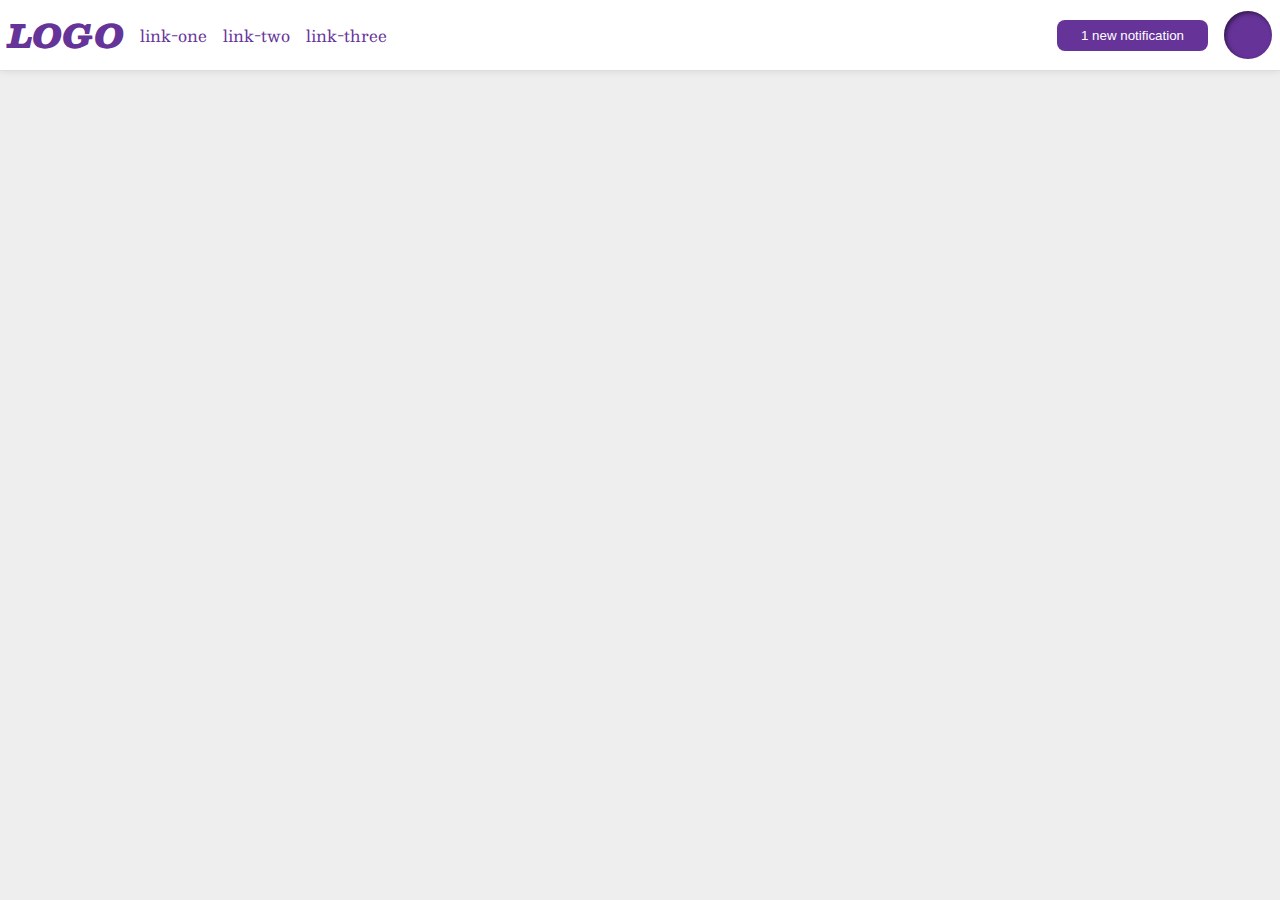
<file: flex/03-flex-header-2/index.html>
<!DOCTYPE html>
<html lang="en">
  <head>
    <meta charset="UTF-8">
    <meta http-equiv="X-UA-Compatible" content="IE=edge">
    <meta name="viewport" content="width=device-width, initial-scale=1.0">
    <title>Flex Header 2</title>
    <link rel="stylesheet" href="style.css">
  </head>
  <body>
    <div class="header">
      <div class="left">
      <div class="logo">
        LOGO
      </div>
      <ul class="links">
        <li><a href="https://google.com">link-one</a></li>
        <li><a href="https://google.com">link-two</a></li>
        <li><a href="https://google.com">link-three</a></li>
      </ul>
    </div>
    <div class="right">
      <button class="notifications right">
        1 new notification
      </button>
      <div class="profile-image"></div>
    </div>
    </div>
  </body>
</html>
</file>
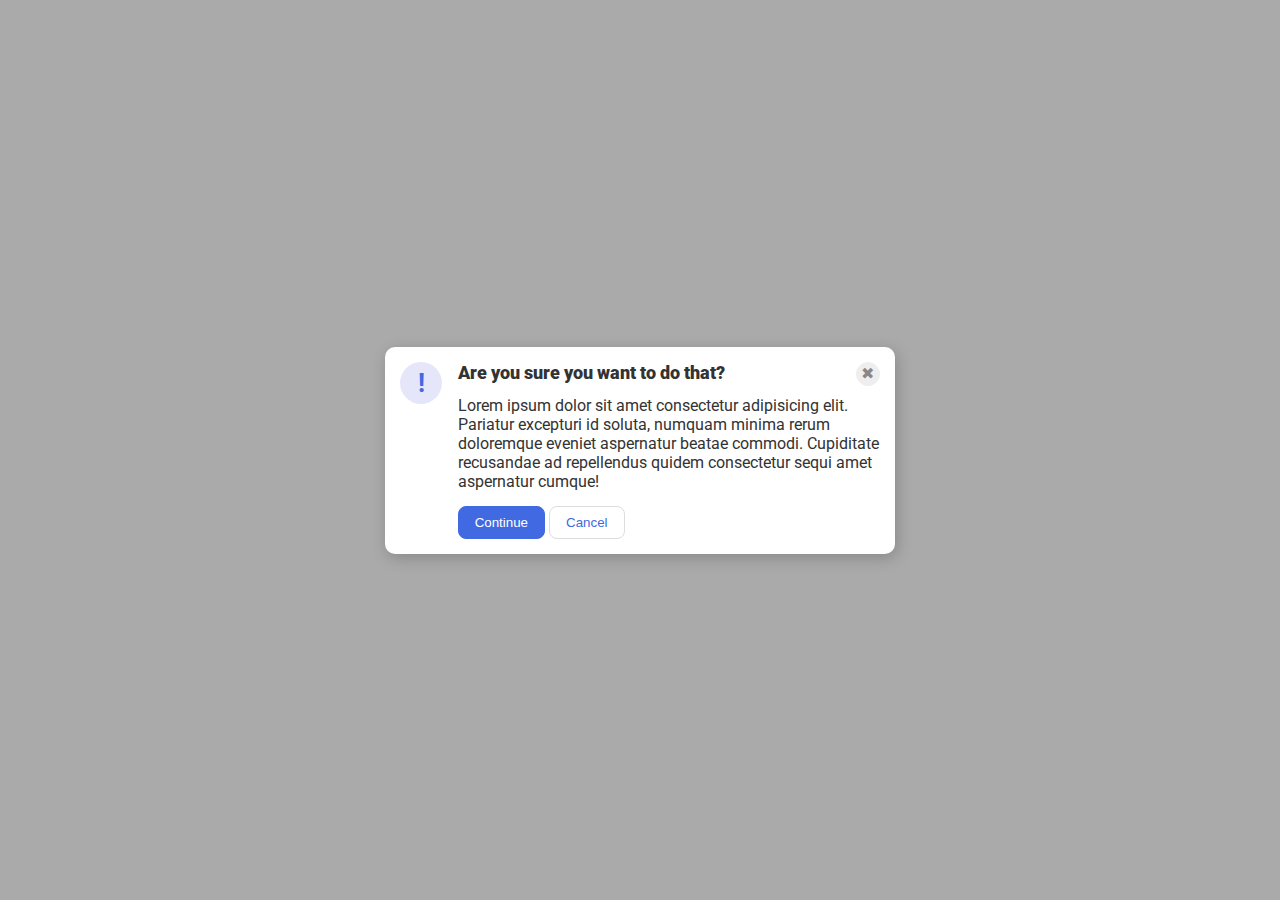
<file: flex/05-flex-modal/index.html>
<!DOCTYPE html>
<html lang="en">
  <head>
    <meta charset="UTF-8">
    <meta http-equiv="X-UA-Compatible" content="IE=edge">
    <meta name="viewport" content="width=device-width, initial-scale=1.0">
    <link rel="stylesheet" href="style.css">
    <title>Modal</title>
  </head>
  <body>
    <div class="modal">
        <div class="icon">!</div>
        <div class="container">
        <div class="header">Are you sure you want to do that?
        <button class="close-button">✖</button>
      </div>
        <div class="text">Lorem ipsum dolor sit amet consectetur adipisicing elit. Pariatur excepturi id soluta, numquam minima rerum doloremque eveniet aspernatur beatae commodi. Cupiditate recusandae ad repellendus quidem consectetur sequi amet aspernatur cumque!</div>
      <button class="continue">Continue</button>
      <button class="cancel">Cancel</button>
        
      </div>
    
    </div>
  </body>
</html>
</file>
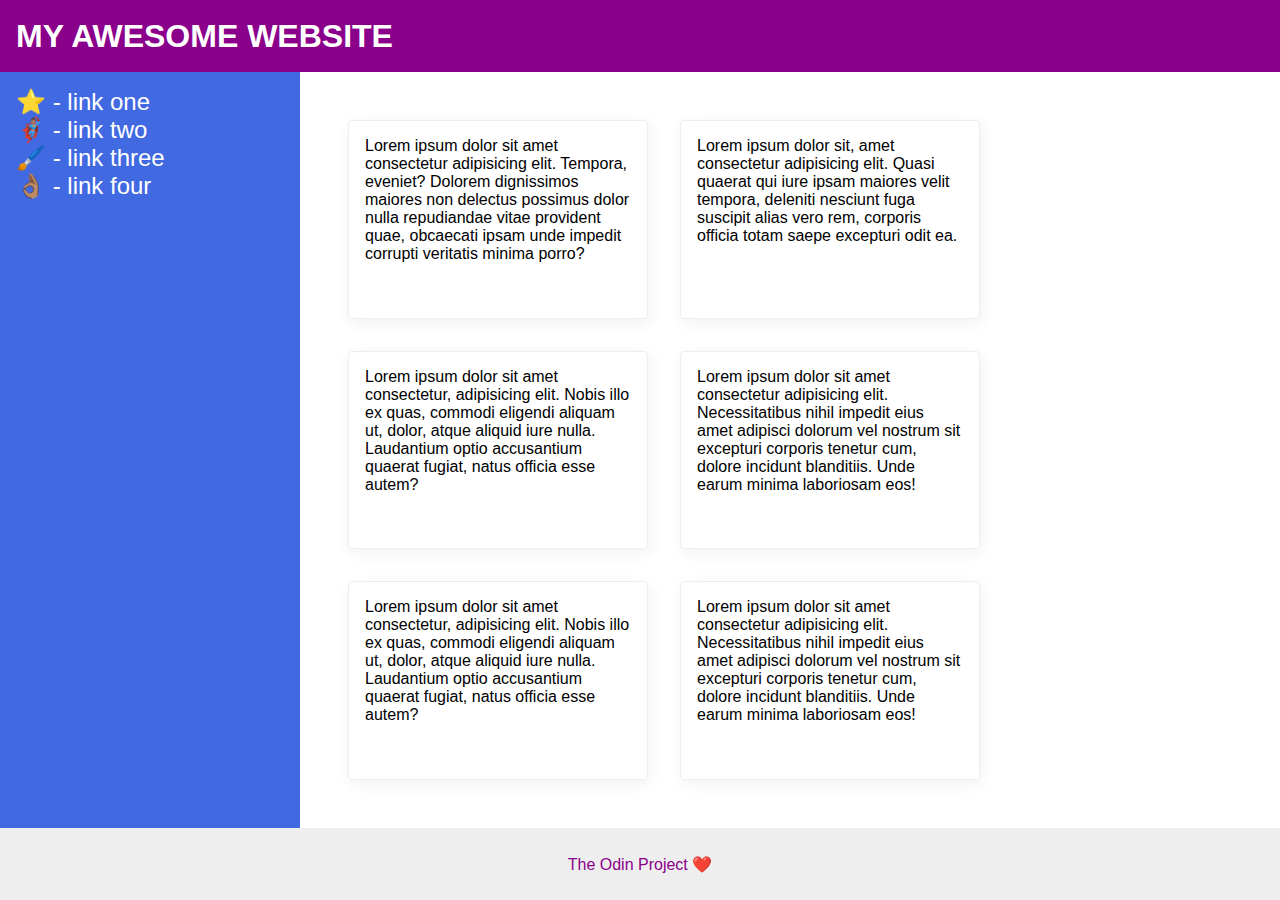
<file: flex/07-flex-layout-2/index.html>
<!DOCTYPE html>
<html lang="en">
  <head>
    <meta charset="UTF-8">
    <meta http-equiv="X-UA-Compatible" content="IE=edge">
    <meta name="viewport" content="width=device-width, initial-scale=1.0">
    <title>The Holy Grail</title>
    <link rel="stylesheet" href="style.css">
  </head>
  <body>
    <div class="header">
      MY AWESOME WEBSITE
    </div>
    <div class="container">
    <div class="sidebar">
      <ul>
        <li><a href="#">⭐ - link one</a></li>
        <li><a href="#">🦸🏽‍♂️ - link two</a></li>
        <li><a href="#">🖌️ - link three</a></li>
        <li><a href="#">👌🏽 - link four</a></li>
      </ul>
    </div>
    <div class="main-content">
    <div class="card">Lorem ipsum dolor sit amet consectetur adipisicing elit. Tempora, eveniet? Dolorem dignissimos maiores non delectus possimus dolor nulla repudiandae vitae provident quae, obcaecati ipsam unde impedit corrupti veritatis minima porro?</div>
    <div class="card">Lorem ipsum dolor sit, amet consectetur adipisicing elit. Quasi quaerat qui iure ipsam maiores velit tempora, deleniti nesciunt fuga suscipit alias vero rem, corporis officia totam saepe excepturi odit ea.</div>
    <div class="card">Lorem ipsum dolor sit amet consectetur, adipisicing elit. Nobis illo ex quas, commodi eligendi aliquam ut, dolor, atque aliquid iure nulla. Laudantium optio accusantium quaerat fugiat, natus officia esse autem?</div>
    <div class="card">Lorem ipsum dolor sit amet consectetur adipisicing elit. Necessitatibus nihil impedit eius amet adipisci dolorum vel nostrum sit excepturi corporis tenetur cum, dolore incidunt blanditiis. Unde earum minima laboriosam eos!</div>
    <div class="card">Lorem ipsum dolor sit amet consectetur, adipisicing elit. Nobis illo ex quas, commodi eligendi aliquam ut, dolor, atque aliquid iure nulla. Laudantium optio accusantium quaerat fugiat, natus officia esse autem?</div>
    <div class="card">Lorem ipsum dolor sit amet consectetur adipisicing elit. Necessitatibus nihil impedit eius amet adipisci dolorum vel nostrum sit excepturi corporis tenetur cum, dolore incidunt blanditiis. Unde earum minima laboriosam eos!</div>
  </div>
  </div>
    <div class="footer">
      The Odin Project ❤️
    </div>
  </body>
</html>
</file>
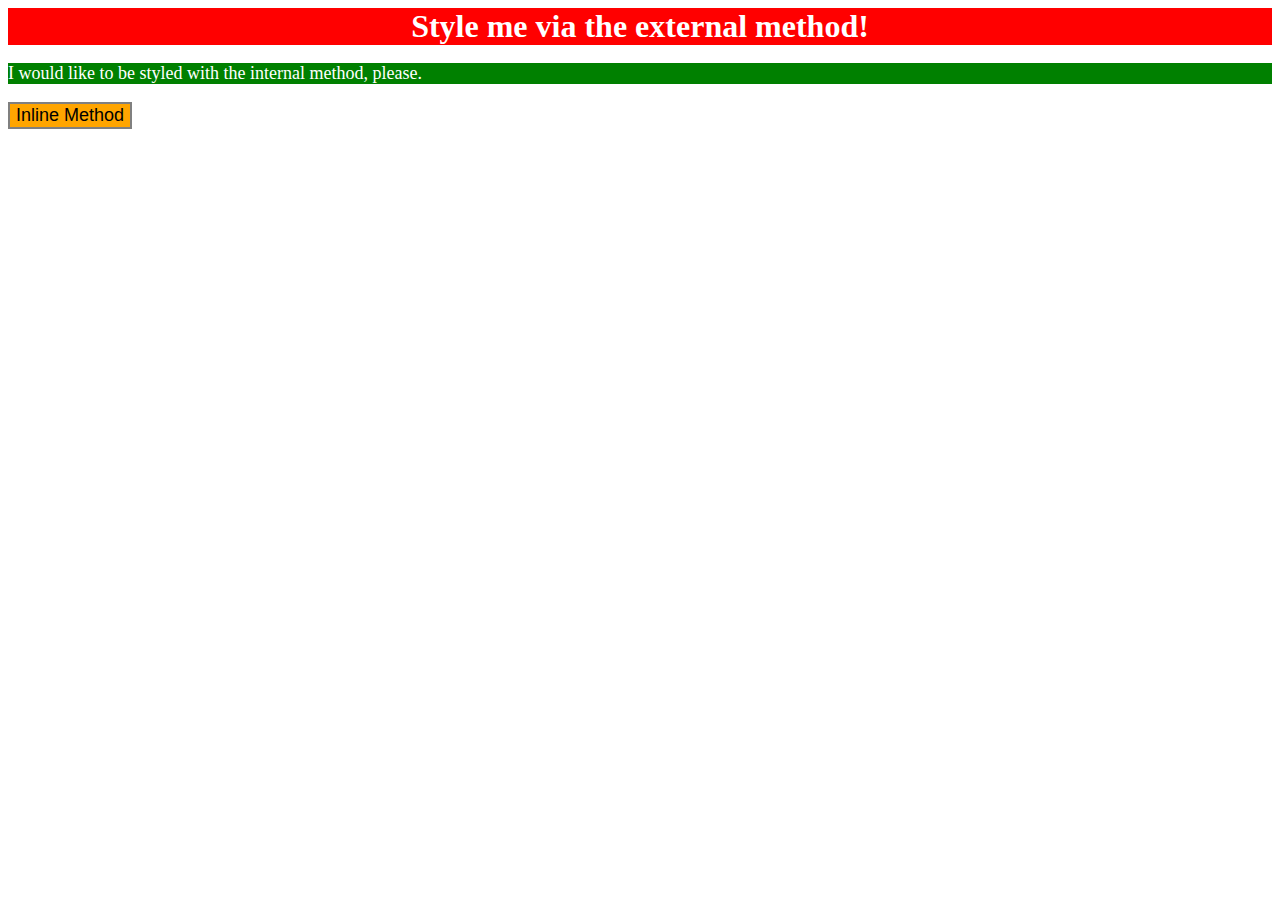
<file: foundations/01-css-methods/index.html>
<!DOCTYPE html>
<html lang="en">
  <head>
    <meta charset="UTF-8">
    <meta http-equiv="X-UA-Compatible" content="IE=edge">
    <meta name="viewport" content="width=device-width, initial-scale=1.0">
    <title>Methods for Adding CSS</title>
    <link rel="stylesheet" href="styles.css">
    <style>
      p {
        color: white; background-color: green; font-size: 18px;
      }
    </style>
  </head>
  <body>
    <div>Style me via the external method!</div>
    <p>I would like to be styled with the internal method, please.</p>
    <button style="background-color: orange; font-size: 18px; border: 2px solid gray;">Inline Method</button>
  </body>
</html>
</file>
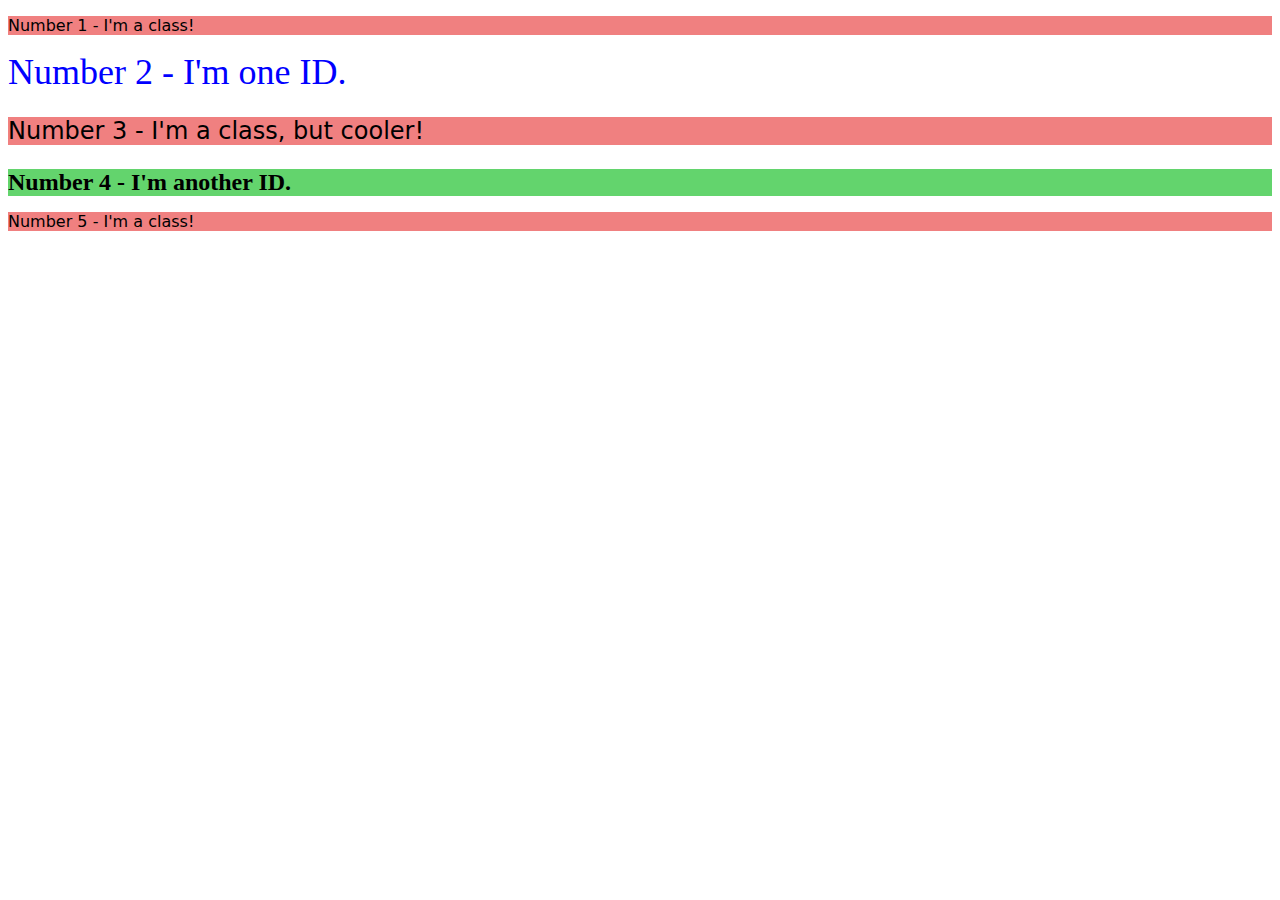
<file: foundations/02-class-id-selectors/index.html>
<!DOCTYPE html>
<html lang="en">
  <head>
    <meta charset="UTF-8">
    <meta http-equiv="X-UA-Compatible" content="IE=edge">
    <meta name="viewport" content="width=device-width, initial-scale=1.0">
    <title>Class and ID Selectors</title>
    <link rel="stylesheet" href="style.css">
  </head>
  <body>
    <p class="what">Number 1 - I'm a class!</p>
    <div id="two">Number 2 - I'm one ID.</div>
    <p class="three">Number 3 - I'm a class, but cooler!</p>
    <div id="four">Number 4 - I'm another ID.</div>
    <p class="five">Number 5 - I'm a class!</p>
  </body>
</html>
</file>
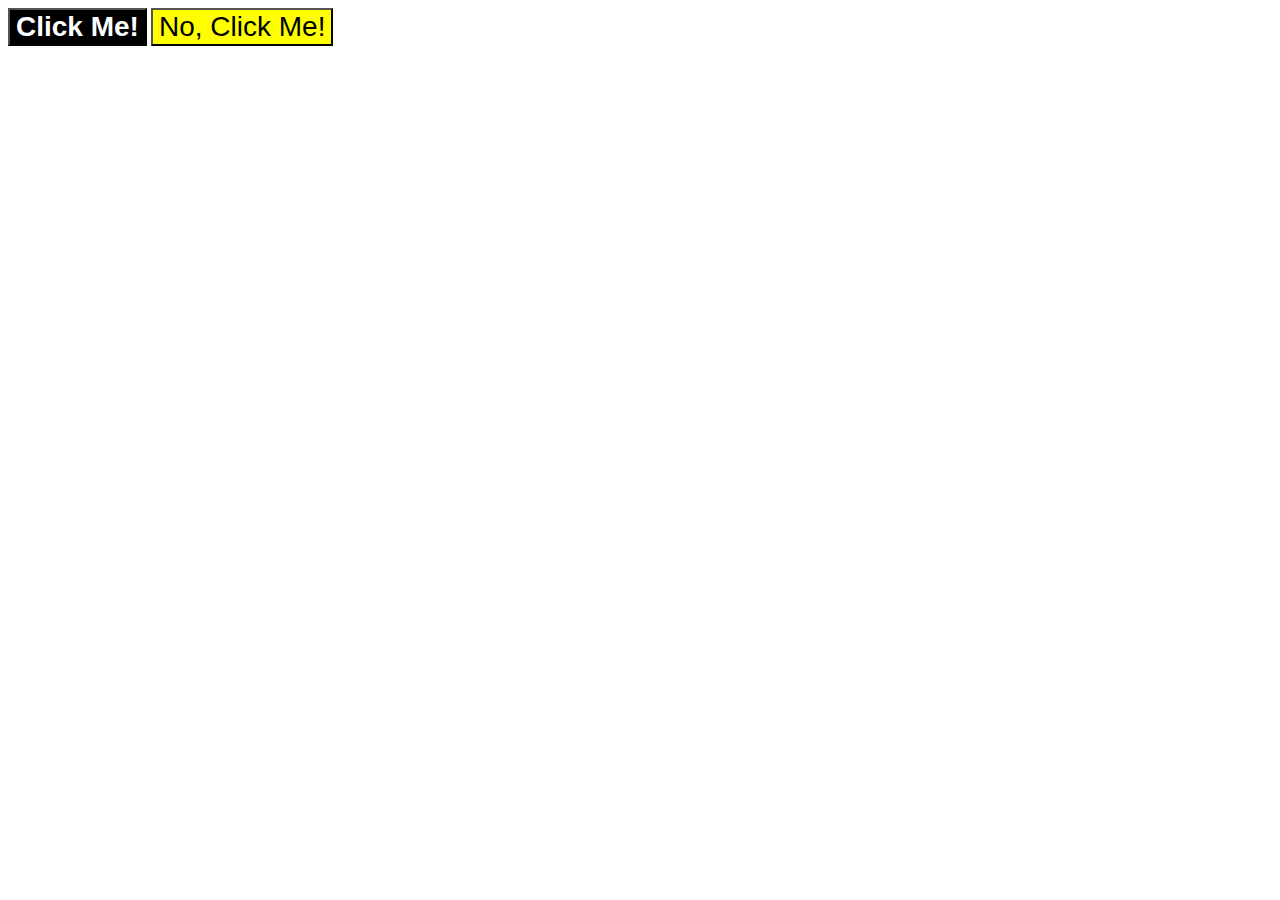
<file: foundations/03-grouping-selectors/index.html>
<!DOCTYPE html>
<html lang="en">
  <head>
    <meta charset="UTF-8">
    <meta http-equiv="X-UA-Compatible" content="IE=edge">
    <meta name="viewport" content="width=device-width, initial-scale=1.0">
    <title>Grouping Selectors</title>
    <link rel="stylesheet" href="style.css">
  </head>
  <body>
    <button class="button-one">Click Me!</button>
    <button class="button-two">No, Click Me!</button>
  </body>
</html>
</file>
<file: flex/03-flex-header-2/style.css>
/* this is some magical font-importing.  
you'll learn about it later. */
@import url('https://fonts.googleapis.com/css2?family=Besley:ital,wght@0,400;1,900&display=swap');

body {
  margin: 0;
  background: #eee;
  font-family: Besley, serif;
}

.header {
  background: white;
  border-bottom: 1px solid #ddd;
  box-shadow: 0 0 8px rgba(0,0,0,.1);
  padding: 8px;
  display: flex;
  justify-content: space-between;
}

.profile-image {
  background: rebeccapurple;
  box-shadow: inset 2px 2px 4px rgba(0,0,0,.5);
  border-radius: 50%;
  width: 48px;
  height: 48px;
}

.logo {
  color: rebeccapurple;
  font-size: 32px;
  font-weight: 900;
  font-style: italic;
  display: flex;
}

button {
  border: none;
  border-radius: 8px;
  background: rebeccapurple;
  color: white;
  padding: 8px 24px;
}

a {
  /* this removes the line under our links */
  text-decoration: none;
  color: rebeccapurple;
}

ul {
  list-style-type: none;
  display: flex;
  margin: 0;
  padding: 0;
  gap: 16px;
}

.left, .right {
  display: flex;
  align-items: center;
  gap: 16px;

}
</file>
<file: flex/05-flex-modal/style.css>
@import url('https://fonts.googleapis.com/css2?family=Roboto:wght@400;700&display=swap');

html, body {
  height: 100%;
}

body {
  font-family: Roboto, sans-serif;
  margin: 0;
  background: #aaa;
  color: #333;
  /* I'll give you this one for free lol */
  display: flex;
  align-items: center;
  justify-content: center;
}

.modal {
  background: white;
  padding: 15px;
  width: 480px;
  border-radius: 10px;
  box-shadow: 2px 4px 16px rgba(0,0,0,.2);
  display: flex;
  justify-content: space-evenly;
  gap: 15px;
}

.icon {
  color: royalblue;
  font-size: 26px;
  font-weight: 700;
  background: lavender;
  width: 42px;
  height: 42px;
  border-radius: 50%;
  display: flex;
  align-items: center;
  justify-content: center;
  /* flex-direction: column; */
  flex-shrink: 0;
}

.close-button {
  background: #eee;
  border-radius: 50%;
  color: #888;
  font-weight: 400;
  font-size: 16px;
  height: 24px;
  width: 24px;
  display: flex;
  align-items: center;
  justify-content: center;
  border: 1px solid #eee;
  padding: 0;
}

button {
  cursor: pointer;
  padding: 8px 16px;
  border-radius: 8px;
}

button.continue {
  background: royalblue;
  border: 1px solid royalblue;
  color: white;
}

button.cancel {
  background: white;
  border: 1px solid #ddd;
  color: royalblue;
}

.header {
  font-weight: 1000;
  font-size: large;
  margin-bottom: 10px;
}

.text {
  margin-bottom: 15px;
}

.container {
  width: 422px; 
}

.child {
  display: flex;
  justify-content: space-between;
}
.header {display: flex;
  justify-content: space-between;
  gap: 50px;
  
}
</file>
<file: flex/07-flex-layout-2/style.css>
* {
  box-sizing: border-box;
  margin: 0;
  padding: 0;
}

body {
  font-family: -apple-system, BlinkMacSystemFont, 'Segoe UI', Roboto, Oxygen, Ubuntu, Cantarell, 'Open Sans', 'Helvetica Neue', sans-serif;
  margin: 0;
  padding: 0;
  min-height: 100vh;
  display: flex;
  flex-direction: column;
  /* overflow: hidden; */
}

.header {
  height: 72px;
  background: darkmagenta;
  color: white;
  font-size: 32px;
  font-weight: 900;
  display: flex;
  justify-content: flex-start;
  align-items: center;
  padding-left: 16px;
}

.footer {
  height: 72px;
  background: #eee;
  color: darkmagenta;
}

.sidebar {
  width: 300px;
  background: royalblue;
  display: flex;
  flex-shrink: 0;
  padding: 16px;
}

.card { 
  border: 1px solid #eee;
  box-shadow: 2px 4px 16px rgba(0,0,0,.06);
  border-radius: 4px;
  width: 300px; 
  padding: 16px;
 } 

.container {
  display: flex;
  flex: 1;
}

.main-content { 
  padding: 48px;
  display: flex;
  flex-wrap: wrap;
  gap: 32px;
  flex-direction: row;
}

ul {
  list-style-type: none;
}
a {
  text-decoration: none;
  color: white;
  font-size: 24px;
}

.footer {
  position: sticky;
  bottom: 0;
  display: flex;
  justify-content: center;
  align-items: center;
  width: 100%;
  flex-shrink: 0;
}
</file>
<file: foundations/01-css-methods/styles.css>
div{color: white; 
    text-align:center; 
    background-color:  red; 
    font-size: 32px;
    font-family: serif;
    font-weight: 700;}
</file>
<file: foundations/02-class-id-selectors/style.css>
.what, .three, .five {background-color: rgb(240, 128, 128); font-family: Verdana, "DejaVu Sans", sans-serif;}
#two {color: blue; font-size: 36px;}
.three {font-size: 24px;}
#four {background-color: rgb(99, 212, 109); font-size: 24px; font-weight: 700;}
</file>
<file: foundations/03-grouping-selectors/style.css>
.button-one {color: white; 
            background-color: black;
            font-weight: 700;}
.button-two {background-color: yellow;}
.button-one, .button-two {font-size: 28px;}
</file>
